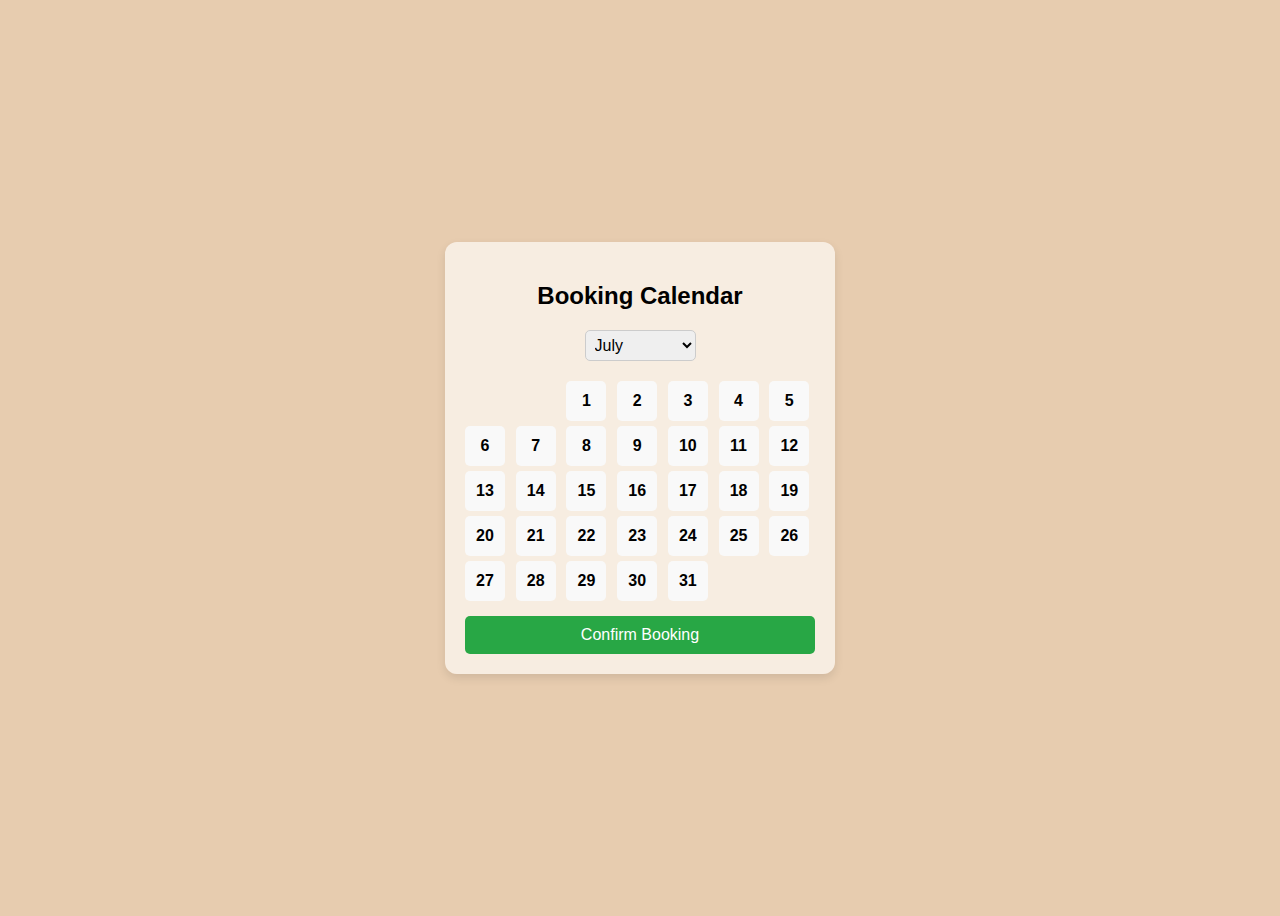
<file: book.html>
<!DOCTYPE html>
<html lang="en">
<head>
    <meta charset="UTF-8">
    <meta name="viewport" content="width=device-width, initial-scale=1.0">
    <title>Booking Calendar</title>
    <style>
        body {
            font-family: Arial, sans-serif;
            display: flex;
            justify-content: center;
            align-items: center;
            height: 100vh;
            background-color: rgb(230 201 171 / 95%);
        }
        .calendar-container {
            background: rgba(248, 238, 228, 0.95);
            padding: 20px;
            border-radius: 12px;
            box-shadow: 0 4px 10px rgba(0, 0, 0, 0.1);
            text-align: center;
            width: 350px;
            animation: fadeIn 0.5s ease-in-out;
        }
        #month-selector {
            margin-bottom: 10px;
            padding: 5px;
            font-size: 16px;
            border-radius: 5px;
            border: 1px solid #ccc;
        }
        #calendar {
            display: grid;
            grid-template-columns: repeat(7, 1fr);
            gap: 5px;
            margin-top: 10px;
            animation: slideUp 0.5s ease-in-out;
        }
        .day {
            width: 40px;
            height: 40px;
            display: flex;
            align-items: center;
            justify-content: center;
            background: #f9f9f9;
            border-radius: 5px;
            cursor: pointer;
            font-weight: bold;
            transition: background-color 0.3s ease, transform 0.3s ease, box-shadow 0.2s ease;
        }
        .day:hover {
            background: #e0e0e0;
            transform: scale(1.1);
            box-shadow: 0 4px 8px rgba(0, 0, 0, 0.1);
        }
        .selected {
            background: #007bff;
            color: white;
            animation: highlight 0.3s ease;
        }
        @keyframes highlight {
            0% { transform: scale(1); }
            100% { transform: scale(1.2); }
        }
        .booked {
            background: red !important;
            color: white;
            pointer-events: none;
        }
        #confirm-booking {
            margin-top: 15px;
            padding: 10px;
            background: #28a745;
            color: white;
            border: none;
            cursor: pointer;
            border-radius: 5px;
            font-size: 16px;
            width: 100%;
            transition: background-color 0.3s ease;
        }
        #confirm-booking:hover {
            background: #218838;
        }
        @keyframes fadeIn {
            from { opacity: 0; transform: scale(0.9); }
            to { opacity: 1; transform: scale(1); }
        }
        @keyframes slideUp {
            from { opacity: 0; transform: translateY(20px); }
            to { opacity: 1; transform: translateY(0); }
        }
    </style>
</head>
<body>
    <div class="calendar-container">
        <h2>Booking Calendar</h2>
        <select id="month-selector"></select>
        <div id="calendar"></div>
        <button id="confirm-booking">Confirm Booking</button>
    </div>

    <script>
        document.addEventListener('DOMContentLoaded', () => {
            const monthSelector = document.getElementById('month-selector');
            const calendar = document.getElementById('calendar');
            const confirmBookingBtn = document.getElementById('confirm-booking');

            const bookedDaysPerMonth = {}; // Store booked days for each month

            const months = [
                'January', 'February', 'March', 'April', 'May', 'June', 'July', 'August', 
                'September', 'October', 'November', 'December'
            ];

            // Populate the month selector
            months.forEach((month, index) => {
                const option = document.createElement('option');
                option.value = index;
                option.textContent = month;
                monthSelector.appendChild(option);
            });

            function generateCalendar(monthIndex) {
                if (!bookedDaysPerMonth[monthIndex]) {
                    bookedDaysPerMonth[monthIndex] = [];
                }

                const date = new Date(2025, monthIndex, 1);
                const firstDay = date.getDay(); 
                const daysInMonth = new Date(2025, monthIndex + 1, 0).getDate();

                calendar.innerHTML = '';

                // Add empty cells for alignment
                for (let i = 0; i < firstDay; i++) {
                    const emptyCell = document.createElement('div');
                    emptyCell.classList.add('empty');
                    calendar.appendChild(emptyCell);
                }

                // Add the days of the month
                for (let i = 1; i <= daysInMonth; i++) {
                    const dayCell = document.createElement('div');
                    dayCell.classList.add('day');
                    dayCell.textContent = i;

                    if (bookedDaysPerMonth[monthIndex].includes(i)) {
                        dayCell.classList.add('booked');
                    }

                    calendar.appendChild(dayCell);
                }
            }

            // Event delegation to handle day selection
            calendar.addEventListener('click', (event) => {
                if (event.target.classList.contains('day') && !event.target.classList.contains('booked')) {
                    const selectedDay = document.querySelector('.day.selected');
                    if (selectedDay) {
                        selectedDay.classList.remove('selected');
                    }
                    event.target.classList.add('selected');
                }
            });

            confirmBookingBtn.addEventListener('click', () => {
                const selectedDay = document.querySelector('.day.selected');

                if (!selectedDay) {
                    alert('Please select a day to book.');
                    return;
                }

                const dayNumber = parseInt(selectedDay.textContent, 10);
                const monthIndex = parseInt(monthSelector.value, 10);

                if (bookedDaysPerMonth[monthIndex].includes(dayNumber)) {
                    alert('This day is already booked.');
                    return;
                }

                bookedDaysPerMonth[monthIndex].push(dayNumber);
                selectedDay.classList.add('booked');
                selectedDay.classList.remove('selected');

                alert(`Booking confirmed for ${dayNumber}. This day is now marked as booked.`);
            });

            // Initialize with the current month
            const currentMonth = new Date().getMonth();
            monthSelector.value = currentMonth;
            generateCalendar(currentMonth);

            monthSelector.addEventListener('change', (event) => {
                generateCalendar(event.target.value);
            });
        });
    </script>
</body>
</html>
</file>
